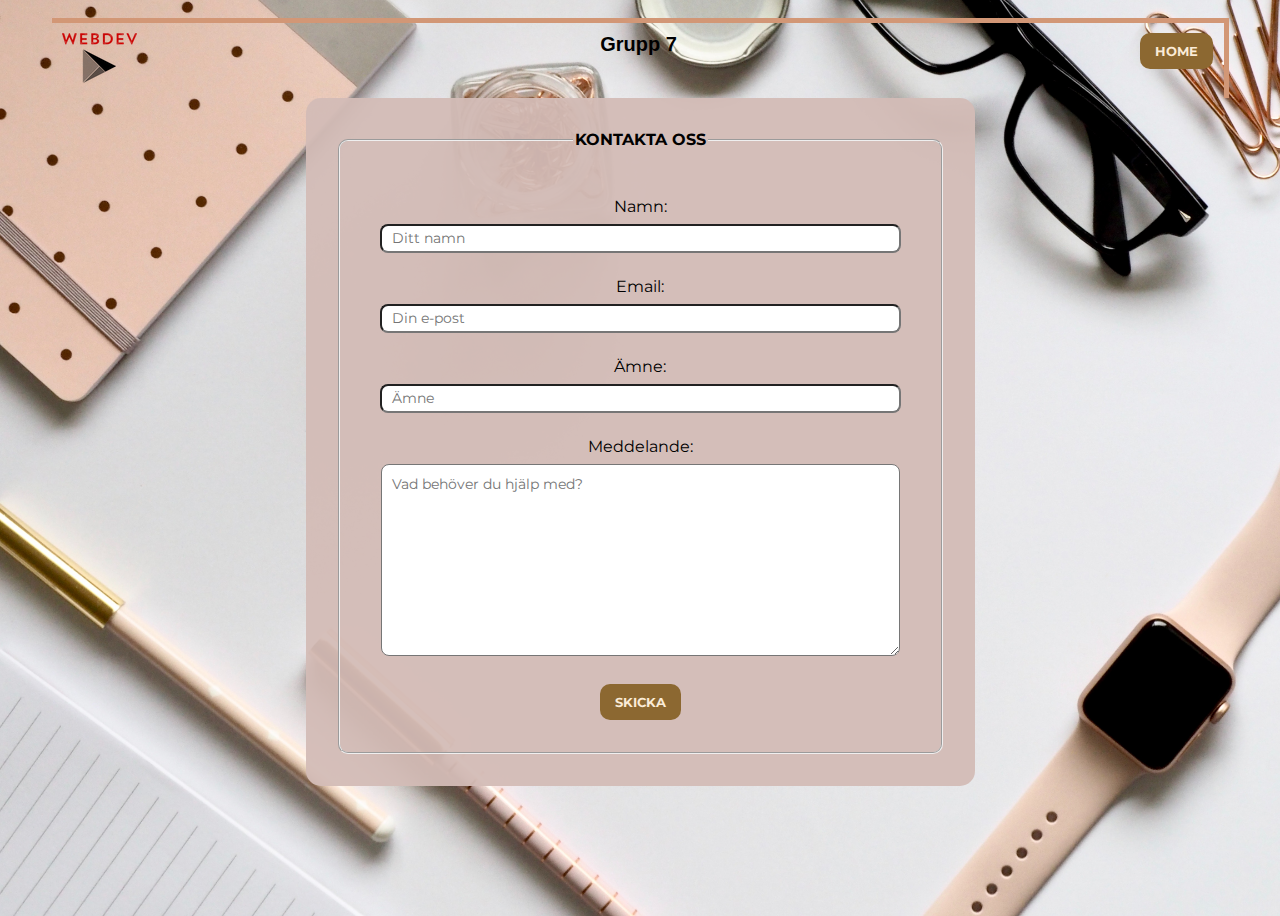
<file: contact.html>
<!DOCTYPE html>
<html lang="en">

<head>
  <title>Contact</title>
  <meta charset="UTF-8" />
  <meta name="viewport" content="width=device-width, initial-scale=1" />
  <link href="https://fonts.googleapis.com/css2?family=Montserrat:wght@300;400;700&display=swap" rel="stylesheet" />
  <link href="style.css" rel="stylesheet" />
</head>

<body id="contact-page">
  <header class="header">
    <div><img src="/webdev.png" alt="" /></div>
    Grupp 7 <a href="index.html"> <button>HOME</button></a>
  </header>
  <div class="contact">
    <form>
      <fieldset>
        <legend>Kontakta oss</legend>
        <p>
          <label for="name">Namn: <input type="text" name="name" placeholder="Ditt namn" /></label>
        </p>
        <p>
          <label for="name">Email: <input type="email" name="email" placeholder="Din e-post" /></label>
        </p>
        <p>
          <label for="name">Ämne: <input type="text" name="subject" placeholder="Ämne" /></label>
        </p>
        <p>
          <label for="name">Meddelande: <br />
            <textarea placeholder="Vad behöver du hjälp med?"></textarea>
          </label>
        </p>
        <button>Skicka</button>
      </fieldset>
    </form>
  </div>
</body>

</html>
</file>
<file: style.css>
body {
  background-color: rgb(160, 158, 155);
  display: flex;
  flex-direction: column;
  text-align: center;
  align-items: center;
}

.header {
  /* align-items: center; */
  text-align: center;
  font-family: "Quicksand", sans-serif;
  font-size: 20px;
  font-weight: bold;
  display: flex;
  justify-content: space-between;
  margin-top: 10px;
  width: 90vw;
  border-right: 5px rgb(210, 151, 118) solid;
  border-top: 5px rgb(210, 151, 118) solid;

  /*text-transform: capitalize;*/

  /*background-color: rgba(255, 228, 196, 0.555);*/
  padding: 10px;
}

h1 {
  font-size: 3rem;
  text-transform: uppercase;
  padding: 10px;
  color: rgb(93, 65, 55);
  text-shadow: 4px 4px 2px rgb(236, 230, 230);
  background-color: rgb(206, 179, 162);
  border-top-left-radius: 15px;
  border-bottom-right-radius: 15px;
}

/*.content {*/
/*  margin-top: 20px;*/
/*  box-sizing: border-box;*/
/*  border-left: 5px rgb(93, 44, 0) solid;*/
/*  border-bottom: 5px rgb(93, 44, 0) solid;*/
/*  background-color: rgb(211, 188, 182, 0.95);*/
/*  padding: 10px;*/
/*  align-items: center;*/
/*  width: 50vw;*/
/*  border-radius: 15px;*/
/*  border: 1px solid;*/
/*  padding: 10px;*/
/*  box-shadow: 8px 8px #a09393;*/
/*}*/

.content {
  margin-top: 20px;
  display: flex;
  flex-wrap: wrap;
  justify-content: center;
}

.personalFrame {
  font-family: "Quicksand", sans-serif;
}
.avatar {
  margin: 30px;
  width: 200px;
  height: auto;
  display: grid;
}


.myUl {
  /* text-align: left; */
  list-style-type: "\1F31F";
  padding-left: 20px;
}

.myli {
  list-style: none;
  border-bottom: 1px solid black;
  /* background-color: brown; */
  /* padding-left: 20px; */
}

#contact-page,
#index-page {
  background-image: url("background.jpg");
  height: 100vh;
  background-repeat: no-repeat;
  background-size: cover;
}

form {
  display: flex;
  /* flex-direction: column; */
  background-color: rgb(211, 188, 182, 0.95);
  border-radius: 15px;
}

form>* {
  width: 10vw;
  height: fit-content;
  font-weight: 400;
  margin: 2rem;
  padding: 2rem;
  border-radius: 10px;
  font-family: 'Montserrat', sans-serif;
}

textarea,
input {
  width: 40vw;
  margin: 0.5rem;
  border-radius: 8px;
  padding: 5px 0 5px 5px;
}

textarea {
  height: 20vh;
}

button {
  border: none;
  border-radius: 10px;
  background-color: rgb(140, 104, 49);
  color: antiquewhite;
  text-transform: uppercase;
  padding: 10px 15px;
  font-family: 'Montserrat', sans-serif;
  cursor: pointer;
  font-weight: 700;
}

.btn:hover,
button:hover {
  background-color: antiquewhite;
  color: rgb(110, 62, 44);
}

legend {
  text-transform: uppercase;
  font-weight: 700;
}

input::placeholder,
textarea::placeholder {
  font-size: 0.9rem;
  font-family: 'Montserrat', sans-serif;
  padding-left: 5px;
  padding-top: 5px;
}

.footer {
  font-family: "Quicksand", sans-serif;
  display: flex;
  justify-content: space-between;
  margin-top: 20px;
  width: 90vw;
  border-left: 5px rgb(210, 151, 118) solid;
  border-bottom: 5px rgb(210, 151, 118) solid;
  /*text-transform: capitalize;*/
  /*background-color: rgba(255, 228, 196, 0.555);*/
  padding: 10px;
}

/* .btn {
  margin-top: 5px;
  padding: 10px;
  background-color: rgb(185, 86, 20);
  color: white;
  transform: 10s;
  border-radius: 10%;
} */

/* .btn:hover {
  background-color: rgb(185, 86, 20);
  color: black;
  cursor: pointer;
} */
</file>
